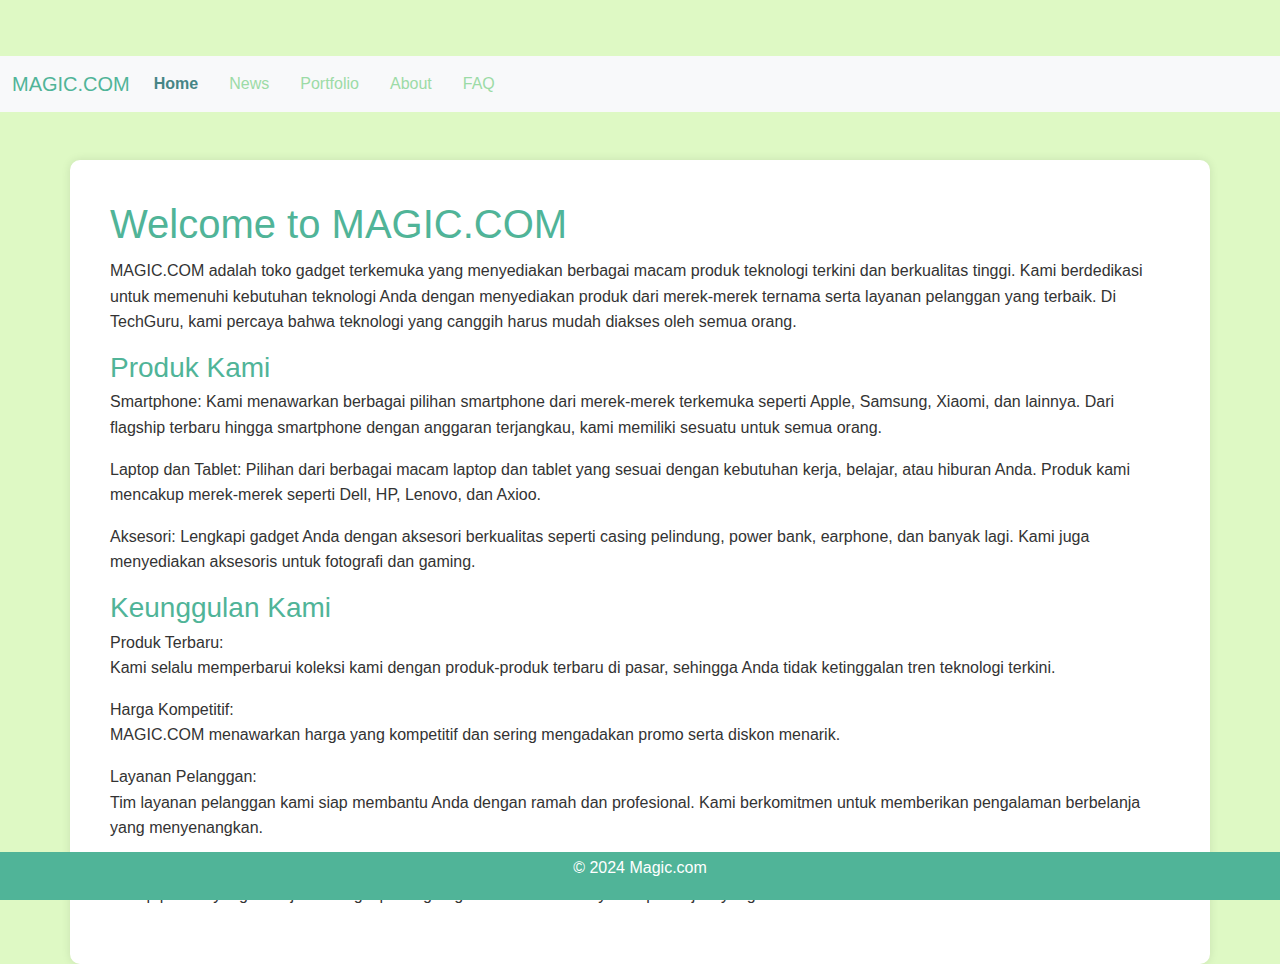
<file: UAS_Semester_2/html/index.html>
<!DOCTYPE html>
<html lang="en">
<head>
    <meta charset="UTF-8">
    <meta name="viewport" content="width=device-width, initial-scale=1.0">
    <title>Home</title>
    <link href="bootstrap/css/bootstrap.min.css" rel="stylesheet">
    <link href="css/styles.css" rel="stylesheet">
</head>
<body>

    <nav class="navbar navbar-expand-lg navbar-light bg-light">
        <div class="container-fluid">
            <a class="navbar-brand" href="#">MAGIC.COM</a>
            <button class="navbar-toggler" type="button" data-bs-toggle="collapse" data-bs-target="#navbarNav" aria-controls="navbarNav" aria-expanded="false" aria-label="Toggle navigation">
                <span class="navbar-toggler-icon"></span>
            </button>
            <div class="collapse navbar-collapse" id="navbarNav">
                <ul class="navbar-nav">
                    <li class="nav-item">
                        <a class="nav-link active" aria-current="page" href="index.html">Home</a>
                    </li>
                    <li class="nav-item">
                        <a class="nav-link" href="news.html">News</a>
                    </li>
                    <li class="nav-item">
                        <a class="nav-link" href="portfolio.html">Portfolio</a>
                    </li>
                    <li class="nav-item">
                        <a class="nav-link" href="about.html">About</a>
                    </li>
                    <li class="nav-item">
                        <a class="nav-link" href="faq.html">FAQ</a>
                    </li>
                </ul>
            </div>
        </div>
    </nav>

    <div class="container mt-5">
        <h1>Welcome to MAGIC.COM</h1>
        <p>MAGIC.COM adalah toko gadget terkemuka yang menyediakan berbagai macam produk teknologi terkini dan berkualitas tinggi. Kami berdedikasi untuk memenuhi kebutuhan teknologi Anda dengan menyediakan produk dari merek-merek ternama serta layanan pelanggan yang terbaik. Di TechGuru, kami percaya bahwa teknologi yang canggih harus mudah diakses oleh semua orang.</p>
        
        <h3>Produk Kami</h3>
        <p>Smartphone: Kami menawarkan berbagai pilihan smartphone dari merek-merek terkemuka seperti Apple, Samsung, Xiaomi, dan lainnya. Dari flagship terbaru hingga smartphone dengan anggaran terjangkau, kami memiliki sesuatu untuk semua orang.</p>
        <p>Laptop dan Tablet: Pilihan dari berbagai macam laptop dan tablet yang sesuai dengan kebutuhan kerja, belajar, atau hiburan Anda. Produk kami mencakup merek-merek seperti Dell, HP, Lenovo, dan Axioo.</p>
        <p>Aksesori: Lengkapi gadget Anda dengan aksesori berkualitas seperti casing pelindung, power bank, earphone, dan banyak lagi. Kami juga menyediakan aksesoris untuk fotografi dan gaming.</p>
        <h3>Keunggulan Kami</h3>
        <p>Produk Terbaru: <br> Kami selalu memperbarui koleksi kami dengan produk-produk terbaru di pasar, sehingga Anda tidak ketinggalan tren teknologi terkini.</p>
        <p>Harga Kompetitif: <br> MAGIC.COM menawarkan harga yang kompetitif dan sering mengadakan promo serta diskon menarik.</p>
        <p>Layanan Pelanggan: <br> Tim layanan pelanggan kami siap membantu Anda dengan ramah dan profesional. Kami berkomitmen untuk memberikan pengalaman berbelanja yang menyenangkan.</p>
        <p>Garansi dan Purna Jual: <br> Setiap produk yang kami jual dilengkapi dengan garansi resmi dan layanan purna jual yang handal.</p>
    </div>

    <footer class="mt-5">
        <p>&copy; 2024 Magic.com <br></p>
    </footer>

    <script src="https://code.jquery.com/jquery-3.6.0.min.js"></script>
    <script src="https://cdn.jsdelivr.net/npm/@popperjs/core@2.11.6/dist/umd/popper.min.js"></script>
    <script src="bootstrap/js/bootstrap.min.js"></script>
    <script src="js/scripts.js"></script>
</body>
</html>
</file>
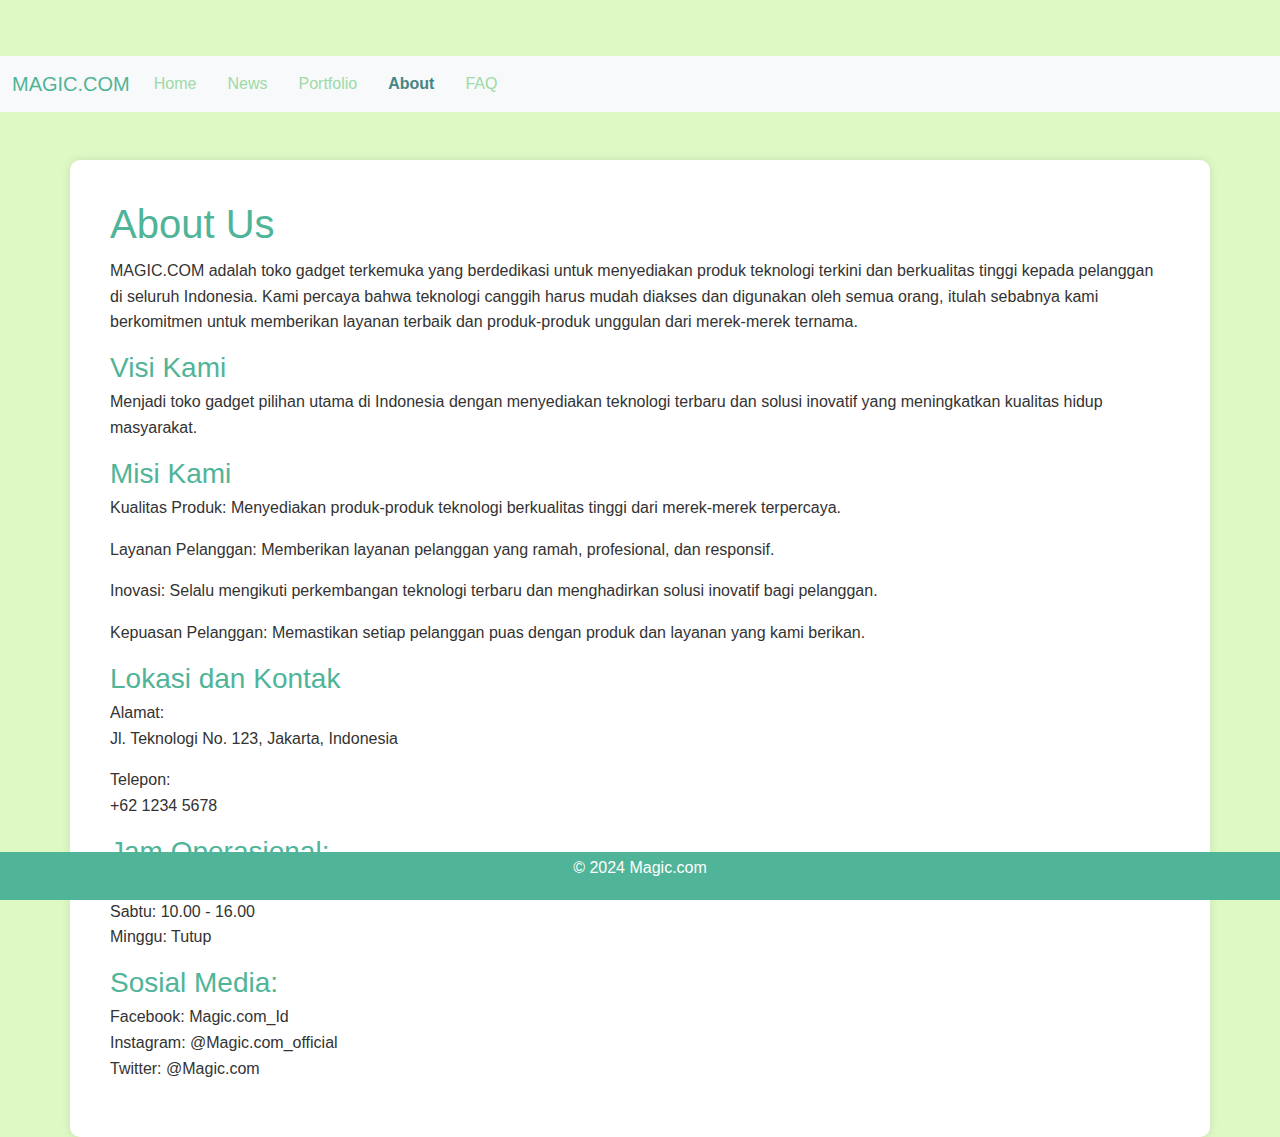
<file: UAS_Semester_2/html/about.html>
<!DOCTYPE html>
<html lang="en">
<head>
    <meta charset="UTF-8">
    <meta name="viewport" content="width=device-width, initial-scale=1.0">
    <title>About</title>
    <link href="bootstrap/css/bootstrap.min.css" rel="stylesheet">
    <link href="css/styles.css" rel="stylesheet">
</head>
<body>

    
    <nav class="navbar navbar-expand-lg navbar-light bg-light">
        <div class="container-fluid">
            <a class="navbar-brand" href="#">MAGIC.COM</a>
            <button class="navbar-toggler" type="button" data-bs-toggle="collapse" data-bs-target="#navbarNav" aria-controls="navbarNav" aria-expanded="false" aria-label="Toggle navigation">
                <span class="navbar-toggler-icon"></span>
            </button>
            <div class="collapse navbar-collapse" id="navbarNav">
                <ul class="navbar-nav">
                    <li class="nav-item">
                        <a class="nav-link" href="index.html">Home</a>
                    </li>
                    <li class="nav-item">
                        <a class="nav-link" href="news.html">News</a>
                    </li>
                    <li class="nav-item">
                        <a class="nav-link" href="portfolio.html">Portfolio</a>
                    </li>
                    <li class="nav-item">
                        <a class="nav-link active" aria-current="page" href="about.html">About</a>
                    </li>
                    <li class="nav-item">
                        <a class="nav-link" href="faq.html">FAQ</a>
                    </li>
                </ul>
            </div>
        </div>
    </nav>

    
    <div class="container mt-5">
        <h1>About Us</h1>
        <p>MAGIC.COM adalah toko gadget terkemuka yang berdedikasi untuk menyediakan produk teknologi terkini dan berkualitas tinggi kepada pelanggan di seluruh Indonesia. Kami percaya bahwa teknologi canggih harus mudah diakses dan digunakan oleh semua orang, itulah sebabnya kami berkomitmen untuk memberikan layanan terbaik dan produk-produk unggulan dari merek-merek ternama.</p>
        <h3>Visi Kami</h3>
        <P>Menjadi toko gadget pilihan utama di Indonesia dengan menyediakan teknologi terbaru dan solusi inovatif yang meningkatkan kualitas hidup masyarakat.</P>
        <h3>Misi Kami</h3>
        <p>Kualitas Produk: Menyediakan produk-produk teknologi berkualitas tinggi dari merek-merek terpercaya.</p>
        <p>Layanan Pelanggan: Memberikan layanan pelanggan yang ramah, profesional, dan responsif.</p>
        <p>Inovasi: Selalu mengikuti perkembangan teknologi terbaru dan menghadirkan solusi inovatif bagi pelanggan.</p>
        <p>Kepuasan Pelanggan: Memastikan setiap pelanggan puas dengan produk dan layanan yang kami berikan.</p>
        <h3>Lokasi dan Kontak</h3>
        <p>Alamat: <br>
            Jl. Teknologi No. 123, Jakarta, Indonesia</p>
        <p>Telepon: <br>
            +62 1234 5678</p>
        <h3>Jam Operasional:</h3>
        <p>Senin - Jumat: 09.00 - 18.00 <br>
            Sabtu: 10.00 - 16.00 <br>
            Minggu: Tutup</p>
        <h3>Sosial Media:</h3>
        <p>Facebook: Magic.com_Id <br>
            Instagram: @Magic.com_official <br>
            Twitter: @Magic.com</p>
    </div>

    <footer class="mt-5">
        <p>&copy; 2024 Magic.com <br></p>
    </footer>

    <script src="https://code.jquery.com/jquery-3.6.0.min.js"></script>
    <script src="https://cdn.jsdelivr.net/npm/@popperjs/core@2.11.6/dist/umd/popper.min.js"></script>
    <script src="bootstrap/js/bootstrap.min.js"></script>
    <script src="js/scripts.js"></script>
</body>
</html>
</file>
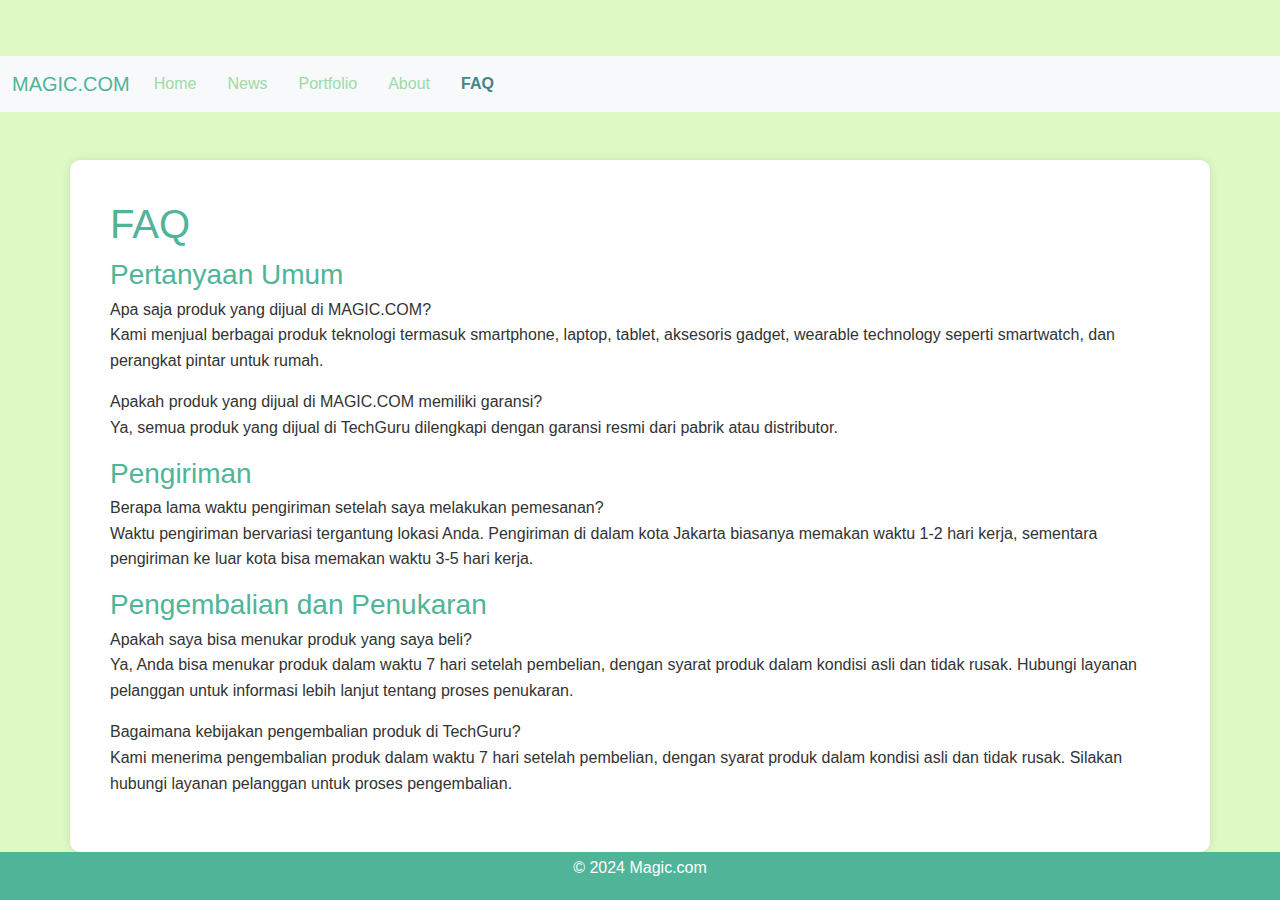
<file: UAS_Semester_2/html/faq.html>
<!DOCTYPE html>
<html lang="en">
<head>
    <meta charset="UTF-8">
    <meta name="viewport" content="width=device-width, initial-scale=1.0">
    <title>FAQ</title>
    <link href="bootstrap/css/bootstrap.min.css" rel="stylesheet">
    <link href="css/styles.css" rel="stylesheet">
</head>
<body>

    
    <nav class="navbar navbar-expand-lg navbar-light bg-light">
        <div class="container-fluid">
            <a class="navbar-brand" href="#">MAGIC.COM</a>
            <button class="navbar-toggler" type="button" data-bs-toggle="collapse" data-bs-target="#navbarNav" aria-controls="navbarNav" aria-expanded="false" aria-label="Toggle navigation">
                <span class="navbar-toggler-icon"></span>
            </button>
            <div class="collapse navbar-collapse" id="navbarNav">
                <ul class="navbar-nav">
                    <li class="nav-item">
                        <a class="nav-link" href="index.html">Home</a>
                    </li>
                    <li class="nav-item">
                        <a class="nav-link" href="news.html">News</a>
                    </li>
                    <li class="nav-item">
                        <a class="nav-link" href="portfolio.html">Portfolio</a>
                    </li>
                    <li class="nav-item">
                        <a class="nav-link" href="about.html">About</a>
                    </li>
                    <li class="nav-item">
                        <a class="nav-link active" aria-current="page" href="faq.html">FAQ</a>
                    </li>
                </ul>
            </div>
        </div>
    </nav>
    
    
    <div class="container mt-5">
        <h1>FAQ</h1>
       <h3>Pertanyaan Umum</h3>
       <p>Apa saja produk yang dijual di MAGIC.COM? <br>
         Kami menjual berbagai produk teknologi termasuk smartphone, laptop, tablet, aksesoris gadget, wearable technology seperti smartwatch, dan perangkat pintar untuk rumah.</p>
        <p>Apakah produk yang dijual di MAGIC.COM memiliki garansi? <br>
            Ya, semua produk yang dijual di TechGuru dilengkapi dengan garansi resmi dari pabrik atau distributor.</p>
        <h3>Pengiriman</h3>
        <p> Berapa lama waktu pengiriman setelah saya melakukan pemesanan? <br>
            Waktu pengiriman bervariasi tergantung lokasi Anda. Pengiriman di dalam kota Jakarta biasanya memakan waktu 1-2 hari kerja, sementara pengiriman ke luar kota bisa memakan waktu 3-5 hari kerja.</p>
        <h3>Pengembalian dan Penukaran</h3>
        <p>Apakah saya bisa menukar produk yang saya beli? <br>
            Ya, Anda bisa menukar produk dalam waktu 7 hari setelah pembelian, dengan syarat produk dalam kondisi asli dan tidak rusak. Hubungi layanan pelanggan untuk informasi lebih lanjut tentang proses penukaran.</p>
        <p>Bagaimana kebijakan pengembalian produk di TechGuru? <br>
            Kami menerima pengembalian produk dalam waktu 7 hari setelah pembelian, dengan syarat produk dalam kondisi asli dan tidak rusak. Silakan hubungi layanan pelanggan untuk proses pengembalian.</p>

            
    </div>

    <footer class="mt-5">
        <p>&copy; 2024 Magic.com <br></p>
    </footer>

    <script src="https://code.jquery.com/jquery-3.6.0.min.js"></script>
    <script src="https://cdn.jsdelivr.net/npm/@popperjs/core@2.11.6/dist/umd/popper.min.js"></script>
    <script src="bootstrap/js/bootstrap.min.js"></script>
    <script src="js/scripts.js"></script>
</body>
</html>
</file>
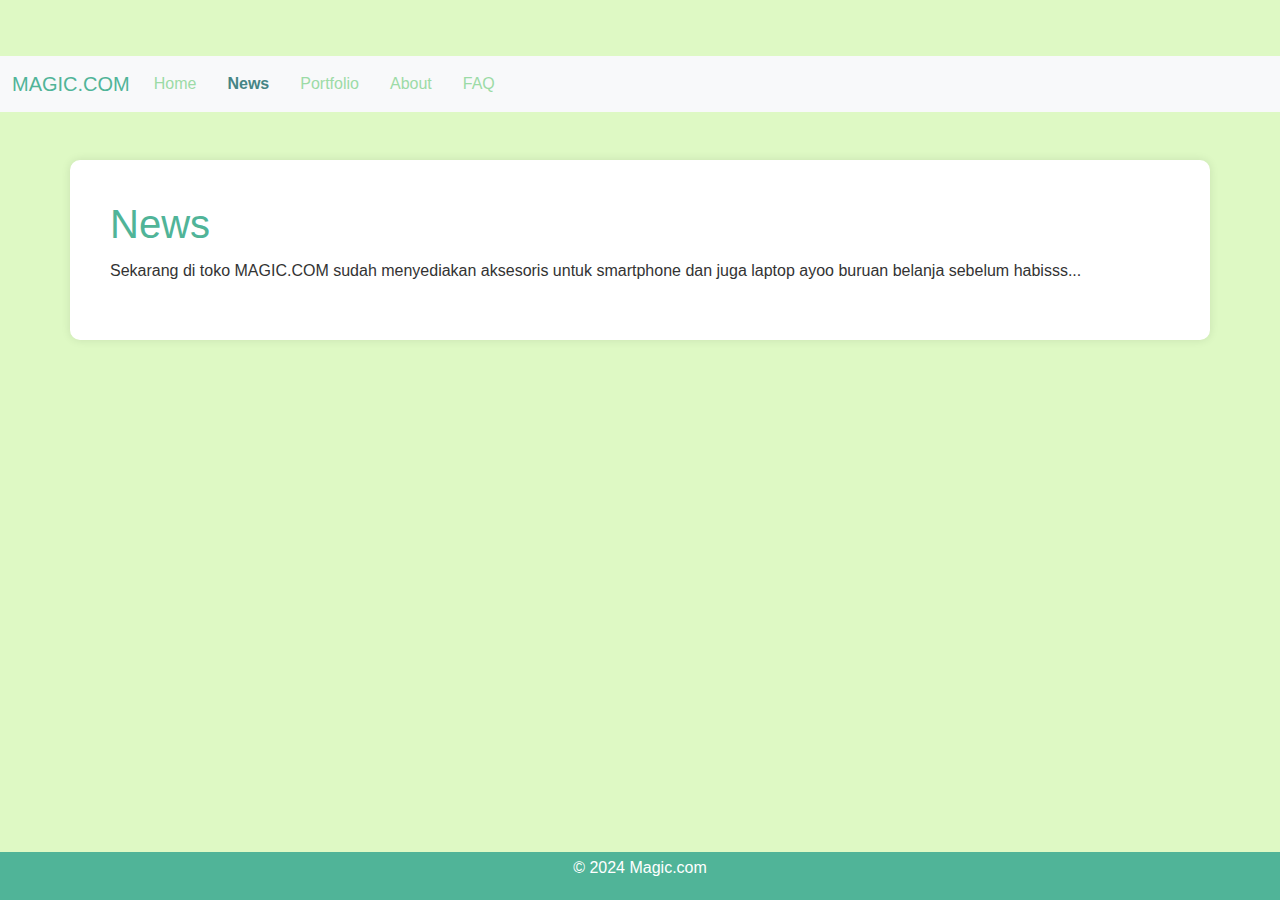
<file: UAS_Semester_2/html/news.html>
<!DOCTYPE html>
<html lang="en">
<head>
    <meta charset="UTF-8">
    <meta name="viewport" content="width=device-width, initial-scale=1.0">
    <title>News</title>
    <link href="bootstrap/css/bootstrap.min.css" rel="stylesheet">
    <link href="css/styles.css" rel="stylesheet">
</head>
<body>

    <!-- Navbar -->
    <nav class="navbar navbar-expand-lg navbar-light bg-light">
        <div class="container-fluid">
            <a class="navbar-brand" href="#">MAGIC.COM</a>
            <button class="navbar-toggler" type="button" data-bs-toggle="collapse" data-bs-target="#navbarNav" aria-controls="navbarNav" aria-expanded="false" aria-label="Toggle navigation">
                <span class="navbar-toggler-icon"></span>
            </button>
            <div class="collapse navbar-collapse" id="navbarNav">
                <ul class="navbar-nav">
                    <li class="nav-item">
                        <a class="nav-link" href="index.html">Home</a>
                    </li>
                    <li class="nav-item">
                        <a class="nav-link active" aria-current="page" href="news.html">News</a>
                    </li>
                    <li class="nav-item">
                        <a class="nav-link" href="portfolio.html">Portfolio</a>
                    </li>
                    <li class="nav-item">
                        <a class="nav-link" href="about.html">About</a>
                    </li>
                    <li class="nav-item">
                        <a class="nav-link" href="faq.html">FAQ</a>
                    </li>
                </ul>
            </div>
        </div>
    </nav>

    <!-- Main Content -->
    <div class="container mt-5">
        <h1>News</h1>
        <p>Sekarang di toko MAGIC.COM sudah menyediakan aksesoris untuk smartphone dan juga laptop ayoo buruan belanja sebelum habisss...</p>
    </div>

    <footer class="mt-5">
        <p>&copy; 2024 Magic.com <br></p>
    </footer>

    <script src="https://code.jquery.com/jquery-3.6.0.min.js"></script>
    <script src="https://cdn.jsdelivr.net/npm/@popperjs/core@2.11.6/dist/umd/popper.min.js"></script>
    <script src="bootstrap/js/bootstrap.min.js"></script>
    <script src="js/scripts.js"></script>
</body>
</html>
</file>
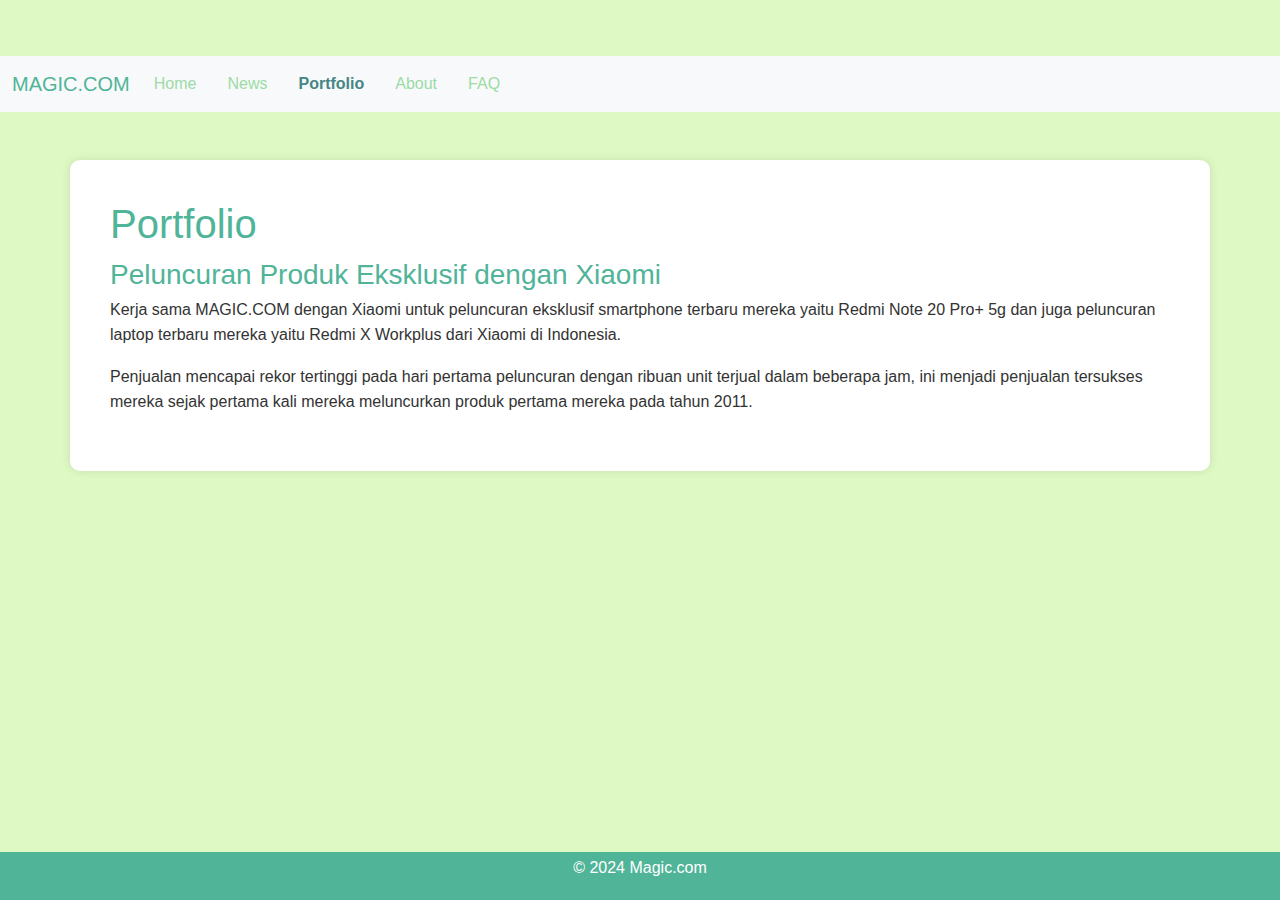
<file: UAS_Semester_2/html/portfolio.html>
<!DOCTYPE html>
<html lang="en">
<head>
    <meta charset="UTF-8">
    <meta name="viewport" content="width=device-width, initial-scale=1.0">
    <title>Portfolio</title>
    <link href="bootstrap/css/bootstrap.min.css" rel="stylesheet">
    <link href="css/styles.css" rel="stylesheet">
</head>
<body>

    
    <nav class="navbar navbar-expand-lg navbar-light bg-light">
        <div class="container-fluid">
            <a class="navbar-brand" href="#">MAGIC.COM</a>
            <button class="navbar-toggler" type="button" data-bs-toggle="collapse" data-bs-target="#navbarNav" aria-controls="navbarNav" aria-expanded="false" aria-label="Toggle navigation">
                <span class="navbar-toggler-icon"></span>
            </button>
            <div class="collapse navbar-collapse" id="navbarNav">
                <ul class="navbar-nav">
                    <li class="nav-item">
                        <a class="nav-link" href="index.html">Home</a>
                    </li>
                    <li class="nav-item">
                        <a class="nav-link" href="news.html">News</a>
                    </li>
                    <li class="nav-item">
                        <a class="nav-link active" aria-current="page" href="portfolio.html">Portfolio</a>
                    </li>
                    <li class="nav-item">
                        <a class="nav-link" href="about.html">About</a>
                    </li>
                    <li class="nav-item">
                        <a class="nav-link" href="faq.html">FAQ</a>
                    </li>
                </ul>
            </div>
        </div>
    </nav>

    <div class="container mt-5">
        <h1>Portfolio</h1>
        <h3>Peluncuran Produk Eksklusif dengan Xiaomi</h3>
        <p>Kerja sama MAGIC.COM dengan Xiaomi untuk peluncuran eksklusif smartphone terbaru mereka yaitu Redmi Note 20 Pro+ 5g dan juga peluncuran laptop terbaru mereka yaitu Redmi X Workplus dari Xiaomi di Indonesia.</p>
        <p>Penjualan mencapai rekor tertinggi pada hari pertama peluncuran dengan ribuan unit terjual dalam beberapa jam, ini menjadi penjualan tersukses mereka sejak pertama kali mereka meluncurkan produk pertama mereka pada tahun 2011.</p>
    </div>

    <footer class="mt-5">
        <p>&copy; 2024 Magic.com <br></p>
    </footer>

    <script src="https://code.jquery.com/jquery-3.6.0.min.js"></script>
    <script src="https://cdn.jsdelivr.net/npm/@popperjs/core@2.11.6/dist/umd/popper.min.js"></script>
    <script src="bootstrap/js/bootstrap.min.js"></script>
    <script src="js/scripts.js"></script>
</body>
</html>
</file>
<file: UAS_Semester_2/html/css/styles.css>
body {
    padding-top: 56px;
    font-family: Arial, sans-serif;
    background-color: #DEF9C4; 
    color: #333;
}

.navbar {
    background-color: #50B498;
}

.navbar-brand {
    color: #50B498 !important;
}

.navbar-nav .nav-link {
    color: #9CDBA6 !important;
    margin-right: 15px;
}

.navbar-nav .nav-link:hover {
    color: #468585 !important; 
}

.navbar-nav .nav-link.active {
    color: #468585 !important; 
    font-weight: bold;
}

.container {
    background-color: #fff;
    padding: 40px;
    border-radius: 10px;
    box-shadow: 0 0 10px rgba(0, 0, 0, 0.1);
    margin-top: 20px;
}

h1 {
    color: #50B498; 
    margin-bottom: 10px;
}

h3 {
    color: #50B498; 
    margin-bottom: 5px;
}

p {
    line-height: 1.6;
}

/* Button styles */
.btn-primary {
    background-color: #50B498;
    border: none;
}

.btn-primary:hover {
    background-color: #468585; 
}

/* Footer styles */
footer {
    background-color: #50B498; 
    color: #fff;
    text-align: center;
    padding: 3px 0;
    position: fixed;
    bottom: 0;
    width: 100%;
}
</file>
